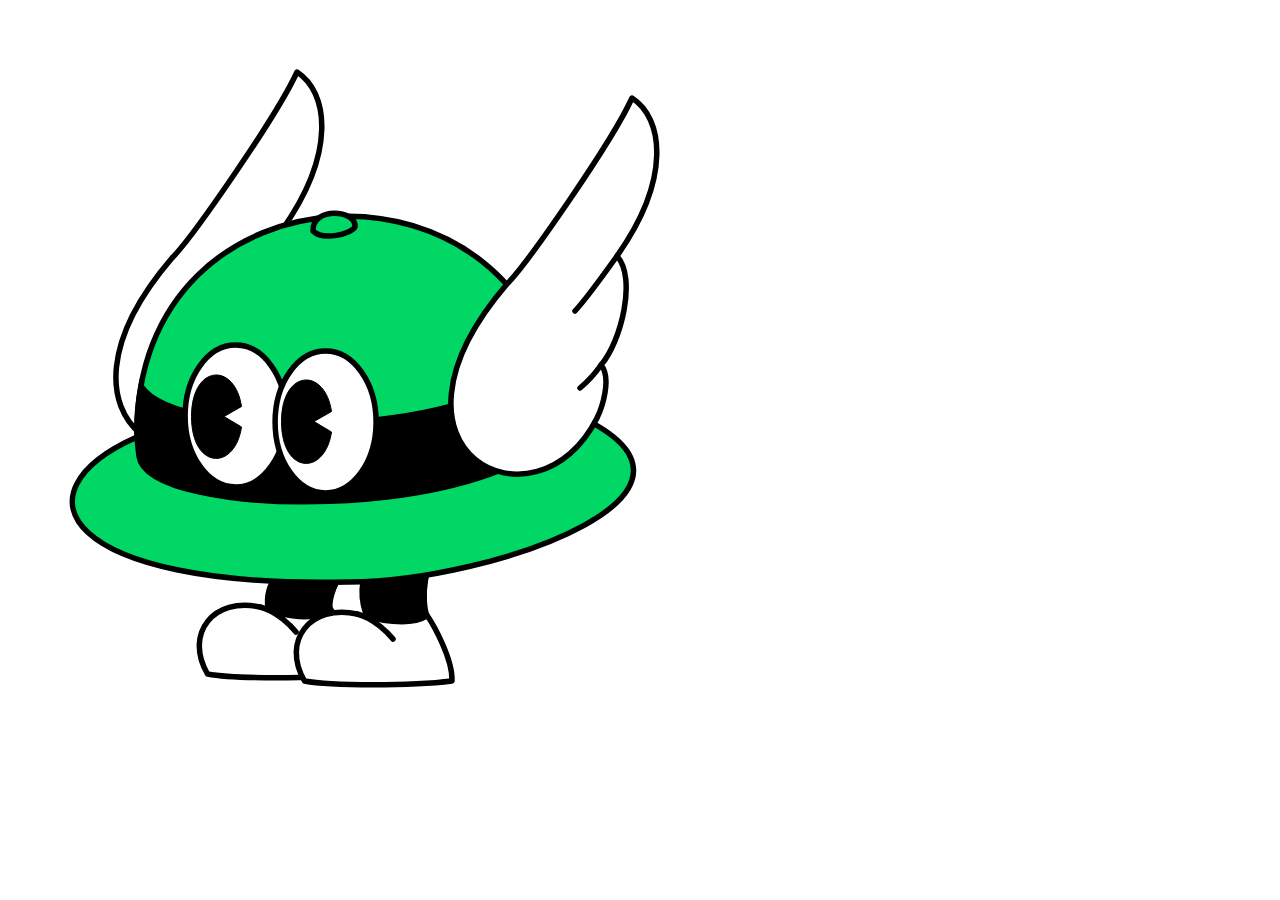
<file: html/greeny.html>
<!DOCTYPE html>
<html lang="en">
<head>
    <meta charset="UTF-8">
    <meta name="viewport" content="width=device-width, initial-scale=1.0">
    <title>GREENY-LogIn</title>
    <link rel="stylesheet" href="../css/greeny.css">
    <link rel="stylesheet" href="../css/autoAnimation.css">
    <script type="text/javascript" src="../js/importPage.js"></script>
</head>
<body>
    <div id="greeny">
        <!-- 눈물 -->
        <div id="group_tears">
            <div id="left_tears"></div>
            <div id="right_tears"></div>
        </div>

        <!-- 웃는 눈 -->
        <div id="group_smile_eye">
            <div id="left_smile_eye"></div>
            <div id="right_smile_eye"></div>
        </div>

        <!-- 오른쪽 날개 -->
        <div id="right_wing_box">
            <div id="right_wing"></div>
        </div>
    
        <!-- 동공 -->
        <div id="group_pupil">
            <div id="left_pupil"></div>
            <div id="right_pupil"></div>
        </div>

        <!-- 감은 눈 -->
        <div id="group_close_eye">
            <div id="left_close_eye"></div>
            <div id="right_close_eye"></div>
        </div>

        <!-- 눈 흰자 -->
        <div id="group_eye">
            <div id="left_eye"></div>
            <div id="right_eye"></div>
        </div>

        <!-- 버튼 -->
        <div id="topButton"></div>

        <!-- 밴드 -->
        <div id="band"></div>

        <!-- 모자 -->
        <div id="hat"></div>

        <!-- 왼쪽 날개 -->
        <div id="left_wing_box">
            <div id="left_wing"></div>
        </div>

        <!-- 오른쪽 다리, 신발 -->
        <div id="rightLeg"></div>
        <div id="right_shoes"></div>

        <!-- 왼쪽 다리, 신발 -->
        <div id="leftLeg"></div>
        <div id="left_shoes"></div>
    </div>

    <script>
        importComponentCategories();
    </script>
</body>
</html>
</file>
<file: css/greeny.css>
body {
    display: flex;
    flex-direction: column;
}

#greeny {
    position: relative;
}

#greeny > div {
    position: absolute;
}

#group_tears {
    opacity: 0;
    z-index: 14;
    top: 450px;
    left: 170px;
    display: flex;
}
#right_tears {
    margin-top: 5px;
    margin-left: 85px;
}
#left_tears {
    transform: rotate(15deg);
}

#group_smile_eye {
    opacity: 0;
    z-index: 13;
    top: 368px;
    left: 190px;
    display: flex;
}
#right_smile_eye {
    transform: scaleX(-1);
    margin-top: 7px;
    margin-left: 35px;
}

#right_wing_box {
    z-index: 12;
    top: 70px;
    left: 428.5px;
}
#left_wing_box {
    z-index: 5;
    top: 44px;
    left: 94px;
}

#group_pupil {
    opacity: 1;
    z-index: 11;
    top: 339.5px;
    left: 165px;
    display: flex;
}
#right_pupil {
    margin-left: 10px;
    margin-top: 5px;
}

#group_close_eye {
    opacity: 0;
    z-index: 10;
    top: 410px;
    left: 183px;
    display: flex;
}
#right_close_eye {
    margin-left: 30px;
    margin-top: 8px;
}

#group_eye {
    z-index: 9;
    top: 326px;
    left: 165px;
    display: flex;
}
#right_eye {
    z-index: 2;
    margin-left: -30px;
    margin-top: 6px;
}
#left_eye {
    z-index: 1;
}

#topButton {
    z-index: 8;
    top: 193.5px;
    left: 290.5px;
}

#band {
    z-index: 7;
    top: 284px;
    left: 110px;
}

#hat {
    z-index: 6;
    top: 200px;
    left: 45px;
}

#rightLeg {
    z-index: 4;
    top: 517px;
    left: 336px;
}
#right_shoes {
    z-index: 3;
    top: 596px;
    left: 273px;
}

#leftLeg {
    z-index: 2;
    top: 554px;
    left: 242px;
}
#left_shoes {
    z-index: 1;
    top: 589px;
    left: 176px;
}
</file>
<file: css/autoAnimation.css>
/* ===== 앉았다 일어났다 애니메이션 ===== */

@keyframes rightSitDown {
    80% {
        top: 517px;
        transform: scale(1);
    }
    90% {
        top: 533px;
        transform: scale(1, 0.6);
    }
    100% {
        top: 517px;
        transform: scale(1);
    }
}
@keyframes leftSitDown {
    80% {
        top: 555px;
        transform: scale(1);
    }
    90% {
        top: 559px;
        transform: scale(1, 0.8);
    }
    100% {
        top: 555px;
        transform: scale(1);
    }
}

@keyframes moveDown {
    0% {
        transform: translate(0, 0);
    }
    20% {
        transform: translate(0, 3px);
    }
    40% {
        transform: translate(0, 0);
    }
    60% {
        transform: translate(0, 3px);
    }
    80% {
        transform: translate(0, 0);
    }
    90% {
        transform: translate(0, 10px);
    }
    100% {
        transform: translate(0, 0);
    }
}

#rightLeg {
    top: 517px;
    animation: rightSitDown 5s infinite;
}
#leftLeg {
    top: 555px;
    animation: leftSitDown 5s infinite;
}

#right_wing_box, #group_eye, #topButton, #band, #hat, #left_wing_box {
    animation: moveDown 5s infinite;
}

/* ===== 앉았다 일어났다 애니메이션 ===== */

/* ===== 눈동자 좌우로 움직이는 애니메이션 ===== */

@keyframes pupilSideMove {
    70% {
        transform: translate(0, 0);
    }
    85% {
        transform: translate(15px, 0);
    }
    90% {
        transform: translate(15px, 0);
    }
    100% {
        transform: translate(0, 0);
    }
}
@keyframes eyeSideMove {
    70% {
        transform: translate(0, 0);
    }
    85% {
        transform: translate(10px, 0);
    }
    90% {
        transform: translate(10px, 0);
    }
    100% {
        transform: translate(0, 0);
    }
}

#left_pupil, #right_pupil, #left_close_eye, #right_close_eye {
    animation: pupilSideMove 8s infinite;
}
#left_eye, #right_eye {
    animation: eyeSideMove 8s infinite;
}

/* ===== 눈동자 좌우로 움직이는 애니메이션 ===== */

/* ===== 눈 깜빡이는 애니메이션 ===== */

@keyframes eyeOpen {
    0% {
        transform: translate(0, 0);
    }
    20% {
        transform: translate(0, 3px);
    }
    40% {
        transform: translate(0, 0);
    }
    50% { opacity: 0; }
    51% { opacity: 1; }
    53% { opacity: 1; }
    54% { opacity: 0; }
    60% {
        transform: translate(0, 3px);
    }
    80% {
        transform: translate(0, 0);
    }
    90% {
        transform: translate(0, 10px);
    }
    100% {
        transform: translate(0, 0);
    }
}
@keyframes eyeClose {
    0% {
        transform: translate(0, 0);
    }
    20% {
        transform: translate(0, 3px);
    }
    40% {
        transform: translate(0, 0);
    }
    50% { opacity: 1; }
    51% { opacity: 0; }
    53% { opacity: 0; }
    54% { opacity: 1; }
    60% {
        transform: translate(0, 3px);
    }
    80% {
        transform: translate(0, 0);
    }
    90% {
        transform: translate(0, 10px);
    }
    100% {
        transform: translate(0, 0);
    }
}

#group_pupil {
    animation: eyeClose 5s infinite;
}
#group_close_eye {
    animation: eyeOpen 5s infinite;
}

/* ===== 눈 깜빡이는 애니메이션 ===== */

/* ===== 날개 터는 애니메이션 ===== */

@keyframes flapMove {
    96% {
        transform: rotate(0);
    }
    97% {
        transform: rotate(10deg);
    }
    98% {
        transform: rotate(0);
    }
    99% {
        transform: rotate(10deg);
    }
    100% {
        transform: rotate(0);
    }
}

#right_wing, #left_wing {
    transform-origin: 50px 330px;
    animation: flapMove 10s infinite;
}

/* ===== 날개 터는 애니메이션 ===== */
</file>
